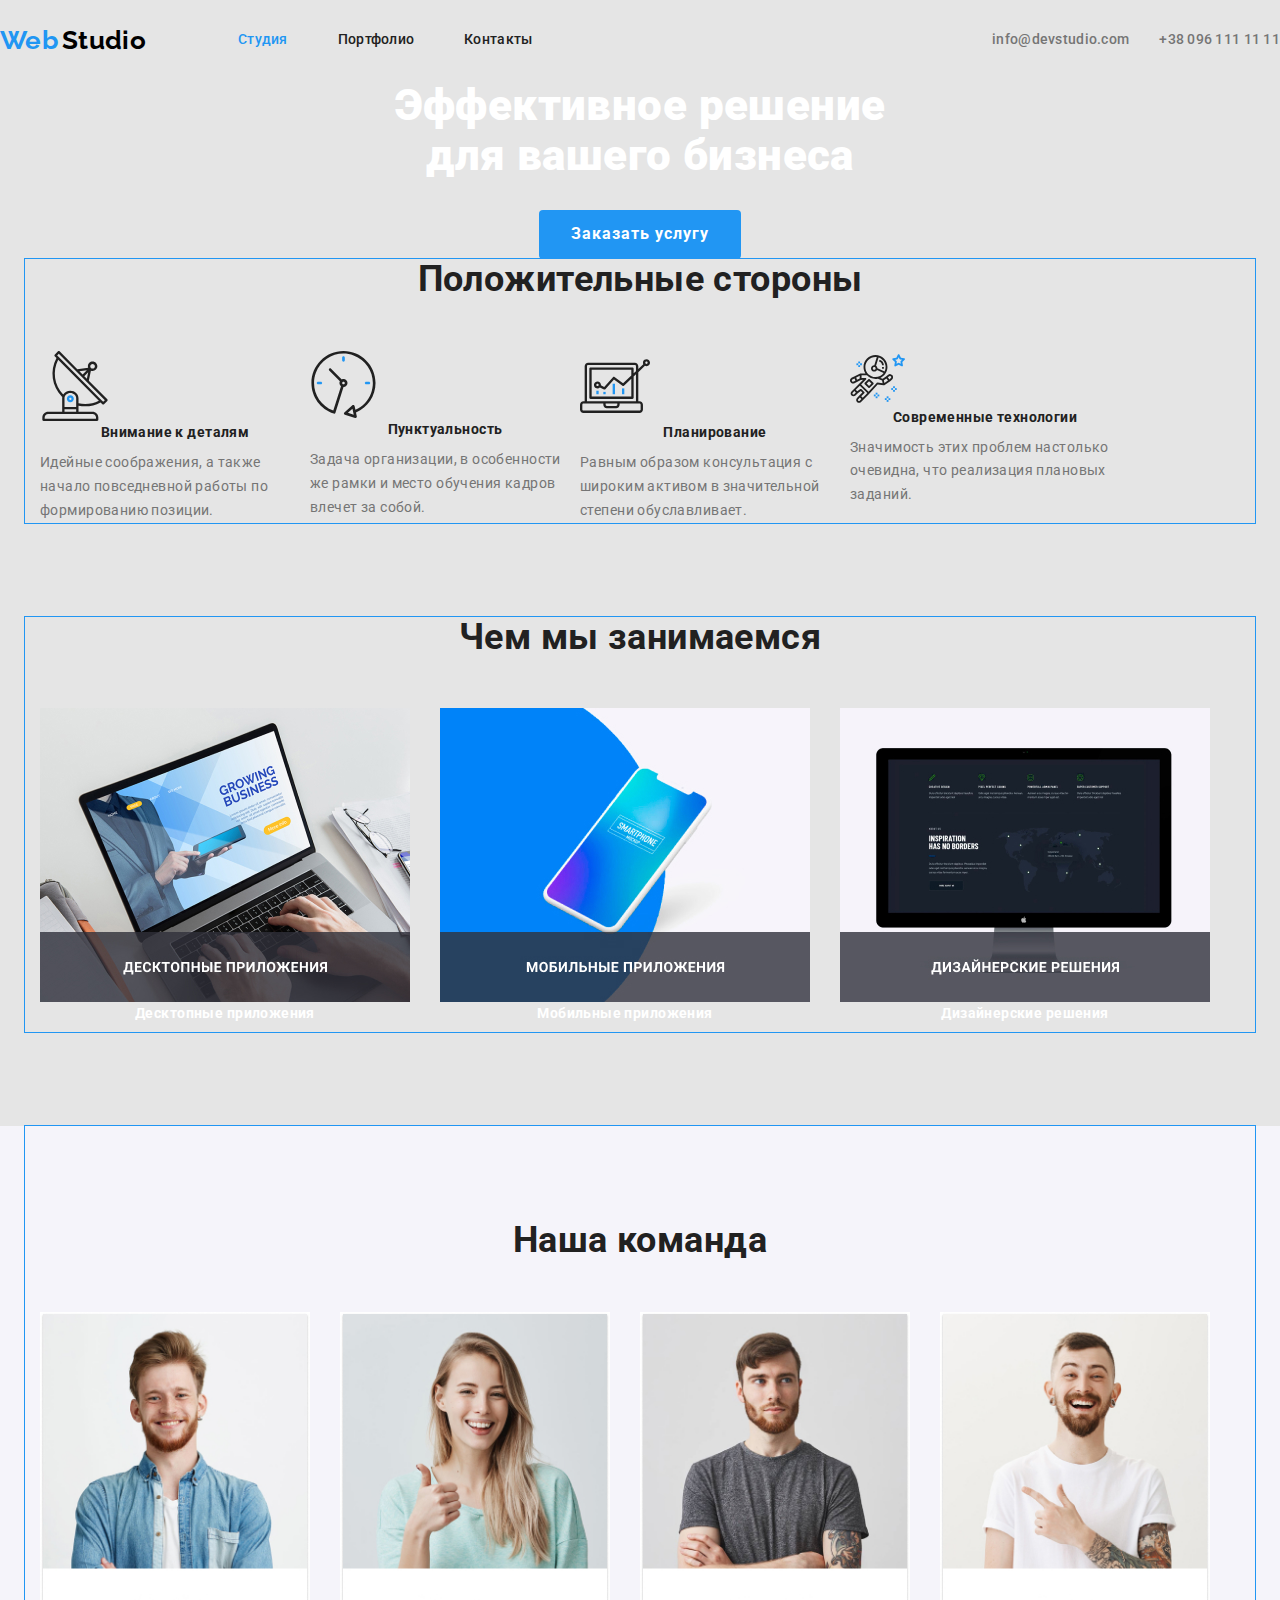
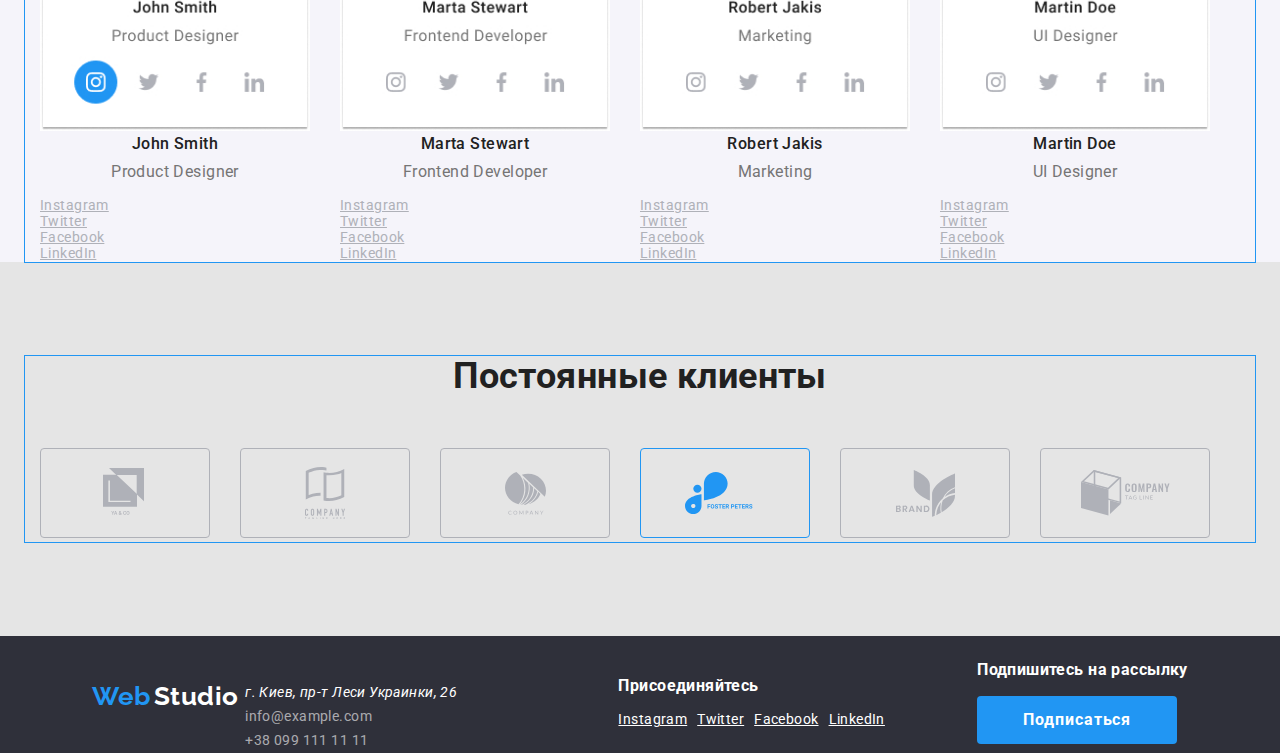
<file: index.html>
<!DOCTYPE html>
<html lang="en">
<head>
    <meta charset="UTF-8">
    <meta name="viewport" content="width=device-width, initial-scale=1.0">
    <title>Document</title>
    <link href="https://fonts.googleapis.com/css2?family=Raleway:wght@700&family=Roboto:wght@400;500;700;900&display=swap" 
    rel="stylesheet">
    <link rel="stylesheet" href="https://cdnjs.cloudflare.com/ajax/libs/modern-normalize/0.6.0/modern-normalize.min.css">
    <link rel="stylesheet" href="./css/common.css">
    <link rel="stylesheet" href="./css/main.css">

</head>

<!--Шапка сайта-->

<body> 

<header>
    <nav class="container-main-nav">
        <div class="logo">
            <a href="./index.html" class="web"><span>Web</span></a>
            <a href="./index.html" class="studio"><span>Studio</span>
        </div>
    
        <ul class="site-nav list">
            <li class="item"><a href="./index.html" class="link current">Студия</a></li>
            <li class="item"><a href="./portfolio.html" class="link">Портфолио</a></li>
            <li class="item"><a href="./contacts.html" class="link">Контакты</a></li>
        </ul>

        <ul class="site-contact list">
            <li class="item"><a href="mailto:info@devstudio.com" class="link">info@devstudio.com</a></li>
            <li class="item"><a href="tell:+380961111111" class="link">+38 096 111 11 11</a></li>
        </ul>        
    </nav>
</header>

<main>
<!--Герой-->
    <section class="hero">
        <h1 class="hero-title">Эффективное решение <br/> для вашего бизнеса</h1>
        <a href="" class="button">Заказать услугу</a>
    </section>

<!--Приемущества-->
    
    <section class="section">
        <div class="container"> 
            <h2 class="section-title">Положительные стороны</h2>
            <ul class="feature-list">
                <li class="item">
                    <img src="./images/antenna 1 (1).svg" alt="antenna" width="70">
                    <h3 class="title">Внимание к деталям</h3>
                    <p class="title-definition">Идейные соображения, а также начало повседневной работы по формированию позиции.</p>
                </li>

                <li class="item">
                    <img src="./images/clock 1.svg" alt="clock" width="66.96">
                    <h3 class="title">Пунктуальность</h3>
                    <p class="title-definition">Задача организации, в особенности же рамки и место обучения кадров влечет за собой.</p>
                </li>

                <li class="item">
                    <img src="./images/diagram 1 (1).svg" alt="diagram" width="70">
                    <h3 class="title">Планирование</h3>
                    <p class="title-definition">Равным образом консультация с широким активом в значительной степени обуславливает.</p>
                </li>

                <li class="item">
                    <img src="./images/astronaut 1 (1).svg" alt="astronaut" width="54.83">
                    <h3 class="title">Современные технологии</h3>
                    <p class="title-definition">Значимость этих проблем настолько очевидна, что реализация плановых заданий.</p>
                </li>
            </ul>
        </div>
    </section>

<!--Примеры работ-->
    <section class="section no-padding">
        <div class="container">
            <h2 class="section-title">Чем мы занимаемся</h2>

            <ul class="work-list">
                <li class="item">
                    <a href=""><img src="./images/box 1.jpg" alt="Десктопные приложения" width="370"></a>
                    <h3 class="title">Десктопные приложения</h3>
                </li>
                <li class="item">
                    <a href=""><img src="./images/box 2.jpg" alt="Мобильные приложения" width="370"></a>
                    <h3 class="title">Мобильные приложения</h3>
                </li>
                <li class="item">
                    <a href=""><img src="./images/box 3.jpg" alt="Дизайнерские решения" width="370"></a>
                    <h3 class="title">Дизайнерские решения</h3>
                </li>
            </ul>
        </div>

    </section>

<!--Команда-->
    <section class="section team">
        <div class="container">
            <h2 class="section-title-team">Наша команда</h2>
            <ul class="team-list">
                <li class="item">
                    <a href=""><img src="./images/team card 1.jpg" alt="John Smith" width="270"></a>
                    <h3 class="name">John Smith</h3>
                    <p class="speciality">Product Designer</p>
                    <ul class="social-networks">
                        <li><a href="" class="link">Instagram</a></li>
                        <li><a href="" class="link">Twitter</a></li>
                        <li><a href="" class="link">Facebook</a></li>
                        <li><a href="" class="link">LinkedIn</a></li>
                    </ul>
                </li>
                <li class="item">
                    <a href=""><img src="./images/team card 2.jpg" alt="Marta Stewart" width="270"></a>
                    <h3 class="name">Marta Stewart</h3>
                    <p class="speciality">Frontend Developer</p>
                    <ul class="social-networks">
                        <li><a href="" class="link">Instagram</a></li>
                        <li><a href="" class="link">Twitter</a></li>
                        <li><a href="" class="link">Facebook</a></li>
                        <li><a href="" class="link">LinkedIn</a></li>
                    </ul>
                </li>
                <li class="item">
                    <a href=""><img src="./images/team card 3.jpg" alt="Robert Jakis" width="270"></a>
                    <h3 class="name">Robert Jakis</h3>
                    <p class="speciality">Marketing</p>
                    <ul class="social-networks">
                        <li><a href="" class="link">Instagram</a></li>
                        <li><a href="" class="link">Twitter</a></li>
                        <li><a href="" class="link">Facebook</a></li>
                        <li><a href="" class="link">LinkedIn</a></li> 
                    </ul>
                </li>
                <li class="item">
                    <a href=""><img src="./images/team card 4.jpg" alt="Martin Doe" width="270"></a>
                    <h3 class="name">Martin Doe</h3>
                    <p class="speciality">UI Designer</p>
                    <ul class="social-networks">
                        <li><a href="" class="link">Instagram</a></li>
                        <li><a href="" class="link">Twitter</a></li>
                        <li><a href="" class="link">Facebook</a></li>
                        <li><a href="" class="link">LinkedIn</a></li>
                    </ul>  
                </li>
            </ul>
        </div>
    </section>

<!--Клиенты-->
    <section class="section">
        <div class="container">
            <h2 class="section-title">Постоянные клиенты</h2>
            <ul class="clients-list">
                <li class="item"><a href=""><img src="./images/Client 1.svg" alt="Логотип компании 1"></a></li>
                <li class="item"><a href=""><img src="./images/Client 2.svg" alt="Логотип компании 2"></a></li>
                <li class="item"><a href=""><img src="./images/Client 3.svg" alt="Логотип компании 3"></a></li>
                <li class="item"><a href=""><img src="./images/Client 4.svg" alt="Логотип компании 4"></a></li>
                <li class="item"><a href=""><img src="./images/Client 5.svg" alt="Логотип компании 5"></a></li>
                <li class="item"><a href=""><img src="./images/Client 6.svg" alt="Логотип компании 6"></a></li>
            </ul>
        </div>
    </section>
</main>

    <footer class="footer">
        <div class="address-list">
            <div class="logo">
                <a href="./index.html" class="web"><span>Web</span></a>
                <a href="./index.html" class="studiof"><span>Studio</span></a>
            </div>
         

        <address>
            <ul class="location-list">
                <li class="location">г. Киев, пр-т Леси Украинки, 26</li>
                <li class="location-item">
                    <a href="mailto:info@example.com" class="link">info@example.com</a>
                </li>
                <li class="location-item">
                    <a href="tell:+380991111111" class="link">+38 099 111 11 11</a>
                </li>
            </ul>
        </address>
        </div>

        <div class="join-conteiner">

            <h3 class="offer">Присоединяйтесь</h3>
            <ul class="social-net footer">
                <li class="social-item"><a href="" class="link">Instagram</a></li>
                <li class="social-item"><a href="" class="link">Twitter</a></li>
                <li class="social-item"><a href="" class="link">Facebook</a></li>
                <li class="social-item"><a href="" class="link">LinkedIn</a></li>  
            </ul>
        </div>

        <div class="sign-container">
            <h3 class="offer">Подпишитесь на рассылку</h3>
            <a href="" class="button">Подписаться</a>
        </div>
    </footer>

</body>

</html>
</file>
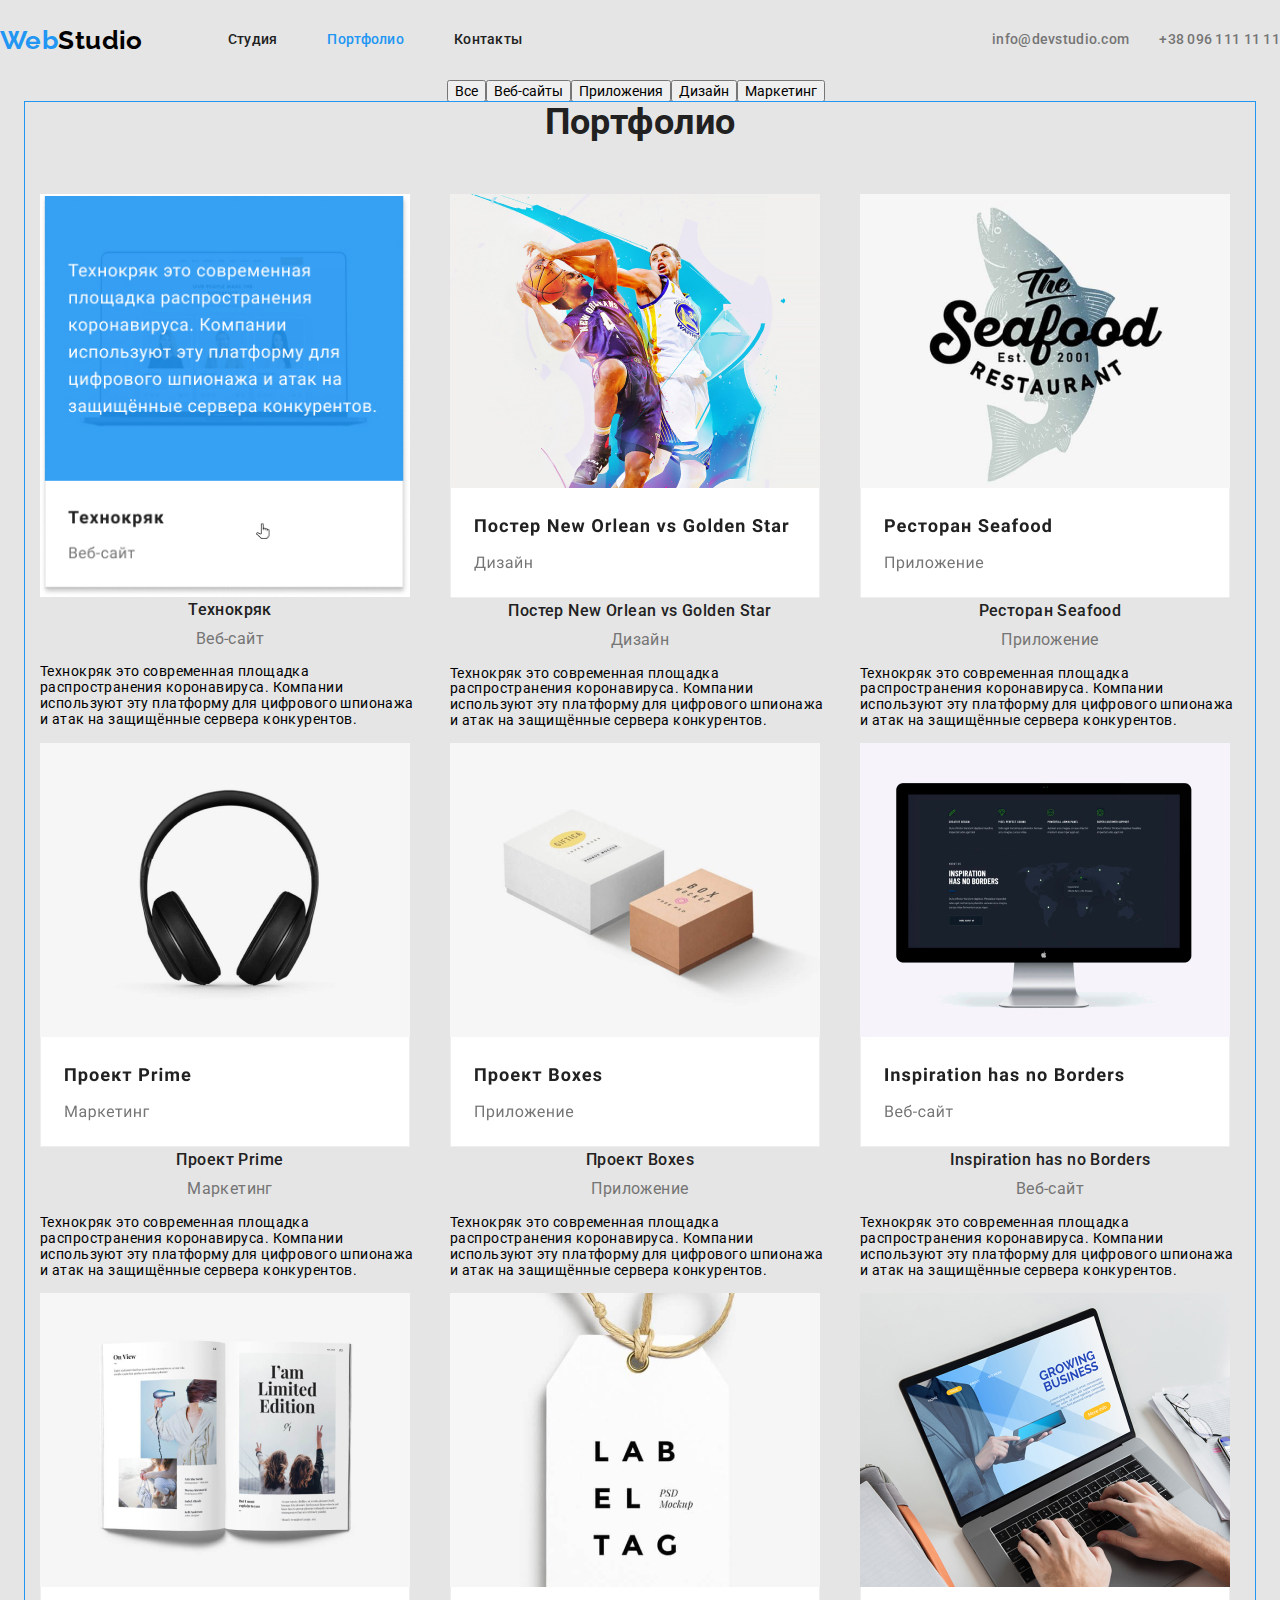
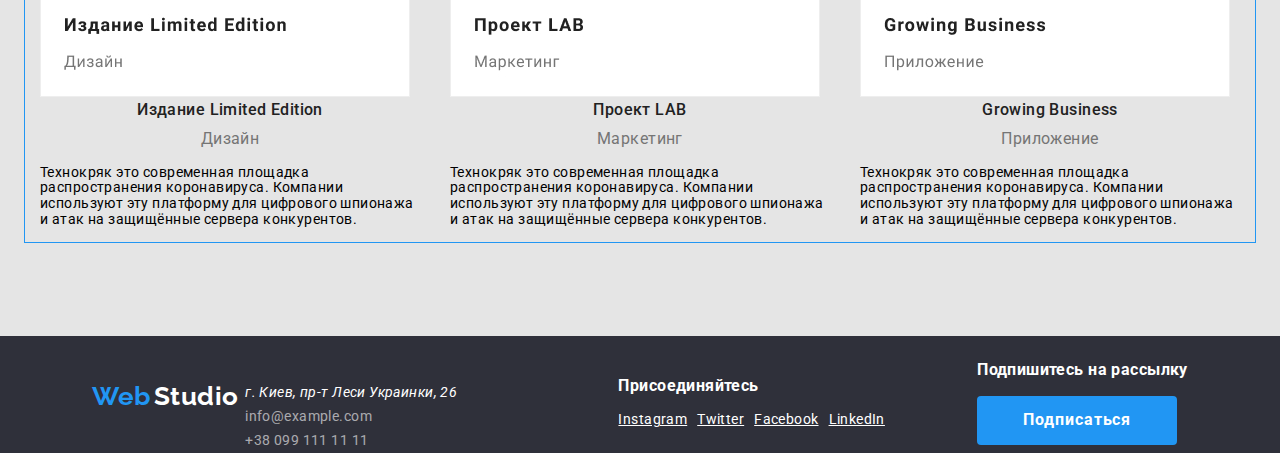
<file: portfolio.html>
<!DOCTYPE html>
<html lang="en">
<head>
    <meta charset="UTF-8">
    <meta name="viewport" content="width=device-width, initial-scale=1.0">
    <title>Document</title>
    <link href="https://fonts.googleapis.com/css2?family=Raleway:wght@700&family=Roboto:wght@400;500;700;900&display=swap" 
    rel="stylesheet">
    <link rel="stylesheet" href="https://cdnjs.cloudflare.com/ajax/libs/modern-normalize/0.6.0/modern-normalize.min.css">
    <link rel="stylesheet" href="./css/common.css">
    <link rel="stylesheet" href="./css/main.css">

</head>

    <!--Шапка сайта-->

<body> 

    <header>
        <nav class="container-main-nav">
            <a href="./index.html" class="web"><span>Web</span></a>
            <a href="./index.html" class="studio"><span>Studio</span></a> 
        
            <ul class="site-nav list">
                <li class="item"><a href="./index.html" class="link">Студия</a></li>
                <li class="item"><a href="./portfolio.html" class="link current">Портфолио</a></li>
                <li class="item"><a href="./contacts.html" class="link">Контакты</a></li>
            </ul>
        
             <ul class="site-contact list">
                <li class="item"><a href="mailto:info@devstudio.com" class="link">info@devstudio.com</a></li>
                <li class="item"><a href="tell:+380961111111" class="link">+38 096 111 11 11</a></li>
            </ul>
        
        </nav>
    </header>
    
    <!--Вкладки-->


<main>
<section>

    <ul class="button-list">
        <li><button type="button" class="link">Все</button></li>
        <li><button type="button" class="link">Веб-сайты</button></li>
        <li><button type="button" class="link">Приложения</button></li>
        <li><button type="button" class="link">Дизайн</button></li>
        <li><button type="button" class="link">Маркетинг</button></li>
    </ul>

</section>

    <!--Контент-->

    <section class="section">
        <div class="container">
            <h1 class="section-title">Портфолио</h1>
            <ul class="flex-container">
                <li class="flex-element">
                    <a href=""><img src="./images/project 1.jpg" alt="Технокряк" width="370"></a>
                    <h2 class="name">Технокряк</h2>
                    <p class="speciality">Веб-сайт</p>
                    <p class="text">Технокряк это современная площадка распространения коронавируса. Компании используют эту платформу для цифрового шпионажа и атак на защищённые сервера конкурентов.</p>
                </li>

                <li class="flex-element">
                    <a href=""><img src="./images/project 2.jpg" alt="Постер New Orlean vs Golden Star" width="370"></a>
                    <h2 class="name">Постер New Orlean vs Golden Star</h2>
                    <p class="speciality">Дизайн</p>
                    <p class="text">Технокряк это современная площадка распространения коронавируса. Компании используют эту платформу для цифрового шпионажа и атак на защищённые сервера конкурентов.</p>
                </li>

                <li class="flex-element">
                    <a href=""><img src="./images/project 3.jpg" alt="Ресторан Seafood" width="370"></a>
                    <h2 class="name">Ресторан Seafood</h2>
                    <p class="speciality">Приложение</p>
                    <p class="text">Технокряк это современная площадка распространения коронавируса. Компании используют эту платформу для цифрового шпионажа и атак на защищённые сервера конкурентов.</p>
                </li>

                <li class="flex-element">
                    <a href=""><img src="./images/project 4.jpg" alt="Проект Prime" width="370"></a>
                    <h2 class="name">Проект Prime</h2>
                    <p class="speciality">Маркетинг</p>
                    <p class="text">Технокряк это современная площадка распространения коронавируса. Компании используют эту платформу для цифрового шпионажа и атак на защищённые сервера конкурентов.</p>
                </li>

                <li class="flex-element">
                    <a href=""><img src="./images/project 5.jpg" alt="Проект Boxes" width="370"></a>
                    <h2 class="name">Проект Boxes</h2>
                    <p class="speciality">Приложение</p>
                    <p class="text">Технокряк это современная площадка распространения коронавируса. Компании используют эту платформу для цифрового шпионажа и атак на защищённые сервера конкурентов.</p>
                </li>

                <li class="flex-element">
                    <a href=""><img src="./images/project 6.jpg" alt="Inspiration has no Borders" width="370"></a>
                    <h2 class="name">Inspiration has no Borders</h2>
                    <p class="speciality">Веб-сайт</p>
                    <p class="text">Технокряк это современная площадка распространения коронавируса. Компании используют эту платформу для цифрового шпионажа и атак на защищённые сервера конкурентов.</p>
                </li>

                <li class="flex-element">
                    <a href=""><img src="./images/project 7.jpg" alt="Издание Limited Edition" width="370"></a>
                    <h2 class="name">Издание Limited Edition</h2>
                    <p class="speciality">Дизайн</p>
                    <p class="text">Технокряк это современная площадка распространения коронавируса. Компании используют эту платформу для цифрового шпионажа и атак на защищённые сервера конкурентов.</p>
                </li>

                <li class="flex-element">
                    <a href=""><img src="./images/project 8.jpg" alt="Проект LAB" width="370"></a>
                    <h2 class="name">Проект LAB</h2>
                    <p class="speciality">Маркетинг</p>
                    <p class="text">Технокряк это современная площадка распространения коронавируса. Компании используют эту платформу для цифрового шпионажа и атак на защищённые сервера конкурентов.</p>
                </li>

                <li class="flex-element">
                    <a href=""><img src="./images/project 9.jpg" alt="Growing Business" width="370"></a>
                    <h2 class="name">Growing Business</h2>
                    <p class="speciality">Приложение</p>
                    <p class="text">Технокряк это современная площадка распространения коронавируса. Компании используют эту платформу для цифрового шпионажа и атак на защищённые сервера конкурентов.</p>
                </li>
            </ul>
        </div>

    </section>

</main>

        <footer class="footer">
            <div class="address-list">
                <div class="logo">
                    <a href="./index.html" class="web"><span>Web</span></a>
                    <a href="./index.html" class="studiof"><span>Studio</span></a>
                </div>
            
    
            <address>
                <ul class="location-list">
                    <li class="location">г. Киев, пр-т Леси Украинки, 26</li>
                    <li class="location-item">
                        <a href="mailto:info@example.com" class="link">info@example.com</a>
                    </li>
                    <li class="location-item">
                        <a href="tell:+380991111111" class="link">+38 099 111 11 11</a>
                    </li>
                </ul>
            </address>
            </div> 

            <div class="join-conteiner">
    
                <h3 class="offer">Присоединяйтесь</h3>
                <ul class="social-net footer">
                    <li class="social-item"><a href="" class="link">Instagram</a></li>
                    <li class="social-item"><a href="" class="link">Twitter</a></li>
                    <li class="social-item"><a href="" class="link">Facebook</a></li>
                    <li class="social-item"><a href="" class="link">LinkedIn</a></li>  
                </ul>
            </div>

            <div class="sign-container">
                <h3 class="offer">Подпишитесь на рассылку</h3>
                <a href="" class="button">Подписаться</a>
            </div>
        </footer>
</body>
</html>
</file>
<file: css/common.css>
:root {
    --primary-text-color:#757575;
    --secondary-text-color: #ffffff;
    --title-text-color: #212121;
    --accent-color:#2196F3;
}

body {
    background-color:#E5E5E5;
}

.site-nav.link {
    color: var(--title-text-color);

}

.site-nav.link:hover,
.site-nav.link:focus {
    color: var(--accent-color);
}

.site-nav.link.current {
    color: var(--accent-color);
}
.hero-title {
    color: var(--secondary-text-color);
}
.section-title {
    color: var(--title-text-color);
}

.feature-list.title {
    color: var(--title-text-color);
}

.work-list.title {
    color: var(--secondary-text-color);
}

/*Button*/

.button {
    color: var(--secondary-text-color) ;
    background-color: var(--accent-color) ;
}
</file>
<file: css/main.css>
:root {
  --primary-text-color:#757575;
  --secondary-text-color: #ffffff;
  --title-text-color: #212121;
  --accent-color:#2196F3;
}

 /* logo */

.logo {
    width: 153px;
 }
 
.web {
    color: var(--accent-color);
    font-family: Raleway, sans-serif;
    font-weight: 700;
    font-size: 26px;
    line-height: 1.19;
    text-decoration: none;
}
 
.studio {
    color: #000000;
    font-family: Raleway, sans-serif;
    font-weight: 700;
    font-size: 26px;
    line-height: 1.19;
    text-decoration: none;
}

.studiof {
    color: var(--secondary-text-color);
    font-family: Raleway, sans-serif;
    font-weight: 700;
    font-size: 26px;
    line-height: 1.18;
    text-decoration: none;
}
 
 /*Стилизация страницы Студия*/

.container-main-nav {
    display: flex;
    align-items: center;
 }

.container {
    margin-left: auto;
    margin-right: auto;
    width: 1230px;
    padding-left: 15px;
    padding-right: 15px;
    outline: 1px solid var(--accent-color);
 }


body {
    background-color: #E5E5E5;
    font-family: Roboto, sans-serif;
    font-size: 14px;
    line-height: 1.14;
    letter-spacing: 0.03em;
}


/*Утилиты*/

ul {
    padding: 0;
    margin: 0;
    list-style: none;
}

.site-nav {
    display: flex;
    margin-left: 85px;
}

/*.site-nav .item + .item {
    margin-left: 40px;
}*/

.site-nav .item:not(:last-child) {
    margin-right: 50px;
}

.site-nav .link {
    display: block;
    margin-top: 32px;
    margin-bottom: 32px;

    color: var(--title-text-color);
    font-weight: 500;
    font-size: 14px;
    line-height: 1.14;
    letter-spacing: 0.02em;
    text-decoration: none;
}

.site-nav .link:hover,
.site-nav .link:focus {
    color: var(--accent-color);
}

.site-nav .link.current {
    color: var(--accent-color);
}

.site-contact {
    display: flex;
    margin-left: auto;
}

.site-contact .item + .item {
    margin-left: 30px;
}

.site-contact .link {
    display: block;


    color: var(--primary-text-color);
    font-weight: 500;
    font-size: 14px;
    line-height: 1.14;
    letter-spacing: 0.02em;
    text-decoration: none;
}

.site-contact .link:hover,
.site-contact .link:focus {
    color: var(--accent-color);
}

.hero {
    text-align: center;
}

.hero-title {
    margin-top: 0;
    margin-bottom: 30px;
    
    color: var(--secondary-text-color);
    font-style: normal;
    font-weight: 900;
    font-size: 44px;
    line-height: 1.36
    letter-spacing: 0.06em;
}

.section-title {
    margin-top: 0;
    margin-bottom: 50px;

    color: var(--title-text-color);
    font-weight: 700;
    font-size: 36px;
    line-height: 1.16;
    text-align: center;
}

.section-title-team {
    margin-top: 0;
    margin-bottom: 50px;
    padding-top: 94px;

    color: var(--title-text-color);
    font-weight: 700;
    font-size: 36px;
    line-height: 1.16;
    text-align: center;
}

.section {
    margin-bottom: 94px;
}

.section.no-padding{
    padding-top: 0;
    padding-bottom: 0;
}

.feature-list .title {
    color: var(--title-text-color);
}

.feature-list {
    display: flex;
    flex-wrap: wrap;
}

.feature-list .item {
    width: 270px;
}

.work-list {
    display: flex;
    flex-wrap: wrap;
}

.work-list .item {
    width: 370px;
}

.work-list .item:not(:last-child) {
    margin-right: 30px;
}

.feature-list .title,
.work-list .title {
    margin-top: 0;
    margin-bottom: 10px;


    font-weight: 700;
    font-size: 14px;
    line-height: 1.14;
    text-align: center;
    letter-spacing: 0.03em;     
}

.title-definition {
    margin-top: 0;
    margin-bottom: 0;

    color: var(--primary-text-color);
    font-size: 14px;
    line-height: 1.71;
}

.work-list .title {
    color: var(--secondary-text-color);
}

.section.team {
    background-color: #F5F4FA;
}

.team-list {
    display: flex;
    flex-wrap: wrap;
}

.team-list .item {
    width: 270px;
    
}

.team-list .item:not(:last-child) {
    margin-right: 30px;
}

.name {
    margin-top: 0;
    margin-bottom: 10px;

    color: var(--title-text-color);
    font-weight: 500;
    font-size: 16px;
    line-height: 1.18;  
    text-align: center;
}

.speciality {
    margin-top: 0;
    margin-bottom: 16px;

    color: var(--primary-text-color);
    font-weight: 400;
    font-size: 16px;
    line-height: 1.18;
    text-align: center;
}

.clients-list {
    display: flex;
    flex-wrap: wrap;
}

.clients-list .item {
    width: 170px;
    justify-content: space-between;

}

.clients-list .item:not(:last-child) {
    margin-right: 30px;
}

 /*Button*/

.button {
    display: inline-block;
    border-radius: 4px;
    padding: 10px 32px;
    min-width: 200px;
    text-align: center;

    color: var(--secondary-text-color) ;
    background-color: var(--accent-color) ;
    font-family: inherit;
    font-style: normal;
    font-weight: bold;
    font-size: 16px;
    line-height: 1.8;
    letter-spacing: 0.06em;
    text-decoration: none
}
    
    

.social-networks .link {
    color:#AFB1B8 ;
}

.social-net .link {
    color: var(--secondary-text-color);
}

.social-networks .link:hover,
.social-networks .link:focus {
    color: var(--accent-color);
}

.social-net .link:hover,
.social-net .link:focus {
    color: var(--accent-color);
}

.footer {

    display: flex;
    flex-wrap: wrap;
    justify-content: space-evenly;
    align-items: center;
    margin-left: auto;


    font-family: Roboto, sans-serif;
    background-color: #2F303A;
}

.address-list {
    display: flex;
    flex-wrap: wrap;
    margin-right: 69px;
}


.social-net footer {
    display: flex;
    flex-wrap: wrap;
}

.social-item:not(:nth-last-child(-n + 1)) {
    margin-right: 10px;
}

.join-container {
    display: flex;
    flex-wrap: wrap;
    margin-right: 94px;
}

.offer {
    color: var(--secondary-text-color);
}

.location {
    color: var(--secondary-text-color);
}

.location-item .link {
    color: rgba(255, 255, 255, 0.6);
    text-decoration: none
}

.location-item {
    font-style: normal;
}

.location,
.location-list .link {
    font-size: 14px;
    line-height: 1.71;
}



/*Стилизация страницы Портфолио*/

.button-list {

    display: flex;
    margin-right: 8px;
    align-items: center;
    margin-top: 0;
    justify-content: center;


    color: var(--title-text-color);
    font-family: inherit;
}

.button-list .link:hover,
.button-list .link:focus {
    color: var(--secondary-text-color);
    background-color: var(--accent-color);
}

.name {
    color: var(--title-text-color);
    font-weight: 500;
    font-size: 16px;
    line-height: 1.18;  
    text-align: center;
}

.speciality {
    color: var(--primary-text-color);
    font-weight: 400;
    font-size: 16px;
    line-height: 1.18;
    text-align: center;
}

.section-title .text {
    font-size: 18px;
    line-height: 1.56;
}

.flex-container {
    display: flex;
    flex-wrap: wrap;
}

/*.flex-element {
    width: 370px;

    margin-right: 30px;
    margin-bottom: 30px;
}*/

.flex-element {
    width: calc((100% - 60px)/3);
    margin-right: 30px;
    margin-bottom: 30px;
}


.flex-element:nth-child(3n) {
    margin-right: 0;
}

.flex-element:nth-last-child(n + 1) {
    margin-bottom: 0;
}


/*Альтернатива*/

/*.flex-element:not(:nth-child(3n)) {
    margin-right: 30px;
}

.flex-element:not(:nth-last-child(-n+1)) {
    margin-bottom: 30px;
}*/

.footer {
    display: flex;
    flex-wrap: wrap;
    align-items: center;
    justify-content: space-evenly;
    
    margin-left: auto;
    font-family: Roboto, sans-serif;
    background-color: #2F303A;
}

.offer {
    color: var(--secondary-text-color);
}

.location {
    color: var(--secondary-text-color);
}

.location-list .link {
    color: rgba(255, 255, 255, 0.6);
    text-decoration: none
}

.location,
.location-list .link {
    font-size: 14px;
    line-height: 1.71;
}

.address-list {
    display: flex;
    flex-wrap: wrap;
    margin-top: 45px;

}

.social-net footer {
    display: flex;
    flex-wrap: wrap;
}

.social-item:not(:nth-last-child(-n + 1)) {
    margin-right: 10px;
}

.join-container {
    display: flex;
    flex-wrap: wrap;
    margin-right: 94px;
}


.overlay {
    max-width: 1600px;
    height: 600px;
    outline: 1px solid black;
    margin-left: auto;
    margin-right: auto;
    background-image: linear-gradient(
        to right,
        rgba(47, 48, 58, 0.8),
    ),
    url();

    background-repeat: no-repeat;
    background-position: center;
    background-size: cover;
    background-color: rgb(27, 26, 26);
}
</file>
